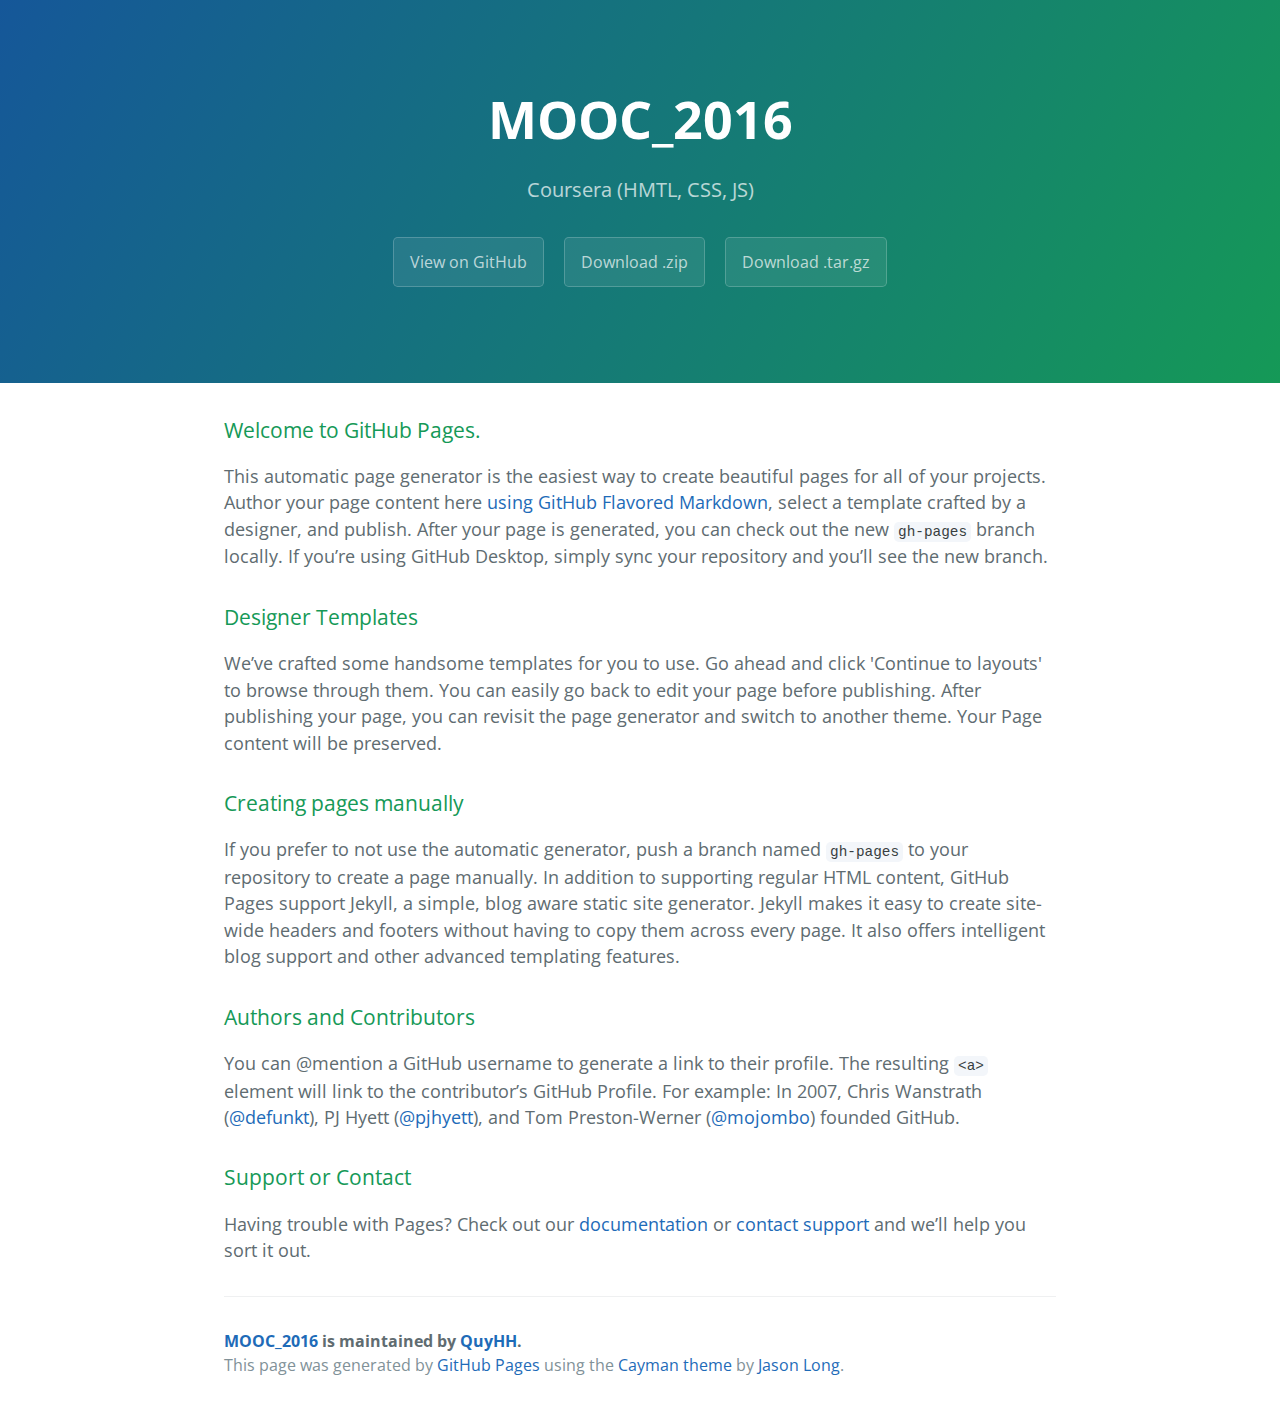
<file: index.html>
<!DOCTYPE html>
<html lang="en-us">
  <head>
    <meta charset="UTF-8">
    <title>MOOC_2016 by QuyHH</title>
    <meta name="viewport" content="width=device-width, initial-scale=1">
    <link rel="stylesheet" type="text/css" href="stylesheets/normalize.css" media="screen">
    <link href='https://fonts.googleapis.com/css?family=Open+Sans:400,700' rel='stylesheet' type='text/css'>
    <link rel="stylesheet" type="text/css" href="stylesheets/stylesheet.css" media="screen">
    <link rel="stylesheet" type="text/css" href="stylesheets/github-light.css" media="screen">
  </head>
  <body>
    <section class="page-header">
      <h1 class="project-name">MOOC_2016</h1>
      <h2 class="project-tagline">Coursera (HMTL, CSS, JS)</h2>
      <a href="https://github.com/QuyHH/MOOC_2016" class="btn">View on GitHub</a>
      <a href="https://github.com/QuyHH/MOOC_2016/zipball/master" class="btn">Download .zip</a>
      <a href="https://github.com/QuyHH/MOOC_2016/tarball/master" class="btn">Download .tar.gz</a>
    </section>

    <section class="main-content">
      <h3>
<a id="welcome-to-github-pages" class="anchor" href="#welcome-to-github-pages" aria-hidden="true"><span aria-hidden="true" class="octicon octicon-link"></span></a>Welcome to GitHub Pages.</h3>

<p>This automatic page generator is the easiest way to create beautiful pages for all of your projects. Author your page content here <a href="https://guides.github.com/features/mastering-markdown/">using GitHub Flavored Markdown</a>, select a template crafted by a designer, and publish. After your page is generated, you can check out the new <code>gh-pages</code> branch locally. If you’re using GitHub Desktop, simply sync your repository and you’ll see the new branch.</p>

<h3>
<a id="designer-templates" class="anchor" href="#designer-templates" aria-hidden="true"><span aria-hidden="true" class="octicon octicon-link"></span></a>Designer Templates</h3>

<p>We’ve crafted some handsome templates for you to use. Go ahead and click 'Continue to layouts' to browse through them. You can easily go back to edit your page before publishing. After publishing your page, you can revisit the page generator and switch to another theme. Your Page content will be preserved.</p>

<h3>
<a id="creating-pages-manually" class="anchor" href="#creating-pages-manually" aria-hidden="true"><span aria-hidden="true" class="octicon octicon-link"></span></a>Creating pages manually</h3>

<p>If you prefer to not use the automatic generator, push a branch named <code>gh-pages</code> to your repository to create a page manually. In addition to supporting regular HTML content, GitHub Pages support Jekyll, a simple, blog aware static site generator. Jekyll makes it easy to create site-wide headers and footers without having to copy them across every page. It also offers intelligent blog support and other advanced templating features.</p>

<h3>
<a id="authors-and-contributors" class="anchor" href="#authors-and-contributors" aria-hidden="true"><span aria-hidden="true" class="octicon octicon-link"></span></a>Authors and Contributors</h3>

<p>You can @mention a GitHub username to generate a link to their profile. The resulting <code>&lt;a&gt;</code> element will link to the contributor’s GitHub Profile. For example: In 2007, Chris Wanstrath (<a href="https://github.com/defunkt" class="user-mention">@defunkt</a>), PJ Hyett (<a href="https://github.com/pjhyett" class="user-mention">@pjhyett</a>), and Tom Preston-Werner (<a href="https://github.com/mojombo" class="user-mention">@mojombo</a>) founded GitHub.</p>

<h3>
<a id="support-or-contact" class="anchor" href="#support-or-contact" aria-hidden="true"><span aria-hidden="true" class="octicon octicon-link"></span></a>Support or Contact</h3>

<p>Having trouble with Pages? Check out our <a href="https://help.github.com/pages">documentation</a> or <a href="https://github.com/contact">contact support</a> and we’ll help you sort it out.</p>

      <footer class="site-footer">
        <span class="site-footer-owner"><a href="https://github.com/QuyHH/MOOC_2016">MOOC_2016</a> is maintained by <a href="https://github.com/QuyHH">QuyHH</a>.</span>

        <span class="site-footer-credits">This page was generated by <a href="https://pages.github.com">GitHub Pages</a> using the <a href="https://github.com/jasonlong/cayman-theme">Cayman theme</a> by <a href="https://twitter.com/jasonlong">Jason Long</a>.</span>
      </footer>

    </section>

  
  </body>
</html>
</file>
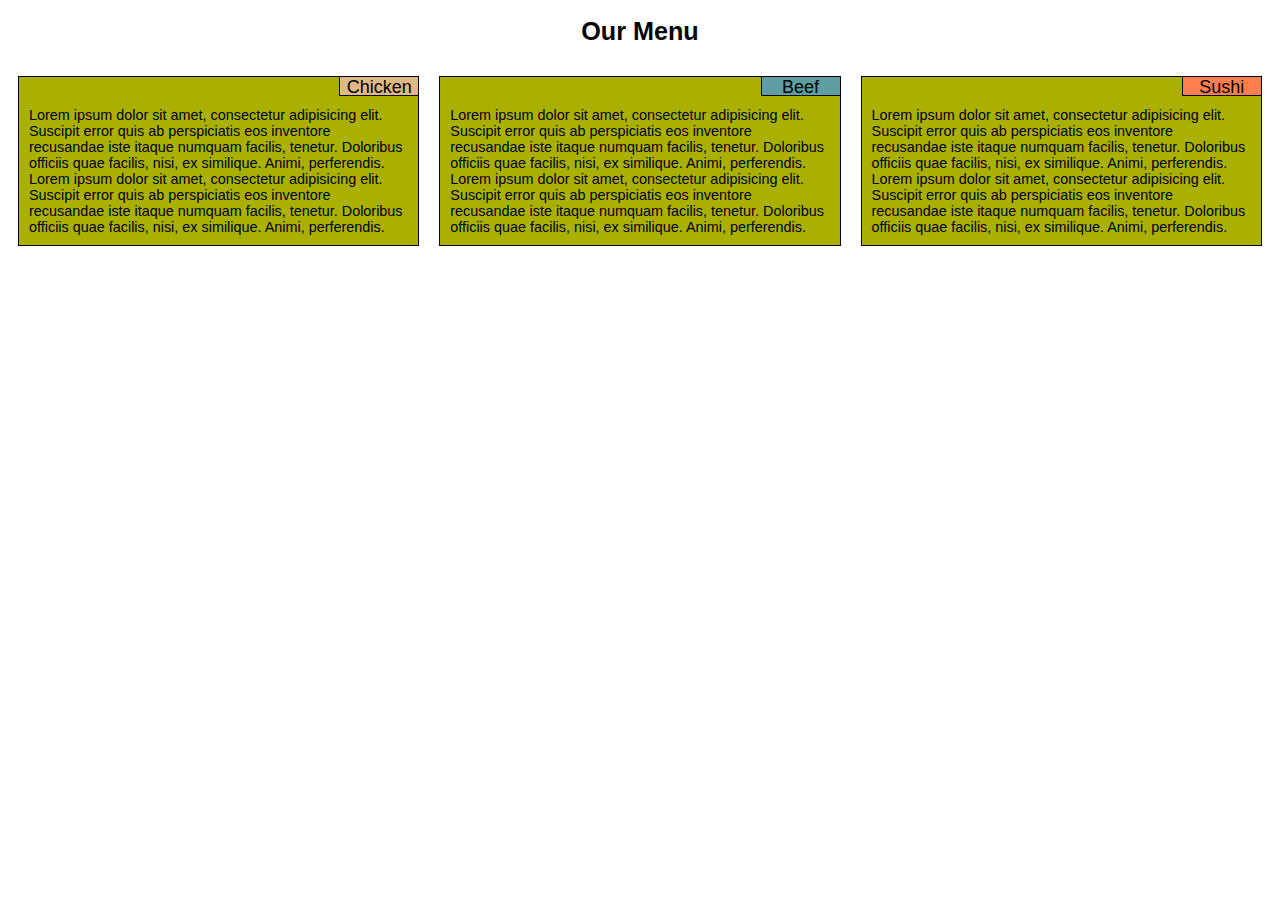
<file: w2_assignment/index.html>
<!DOCTYPE html>
<html>
<head>
<meta charset="utf-8">
<meta name="viewport" content="width=device-width, initial-scale=1">
<title>Week2 Assignment</title>
<link rel="stylesheet" type = "text/css" href="css/mycss.css">
</head>
<body>
<h1>Our Menu</h1>

<div class="row">
  <div class="col-lg-4 col-md-6 col-sm-12">
  	<p class="title chicken_color">Chicken</p>
  	<p class="dummytext">Lorem ipsum dolor sit amet, consectetur adipisicing elit. Suscipit error quis ab perspiciatis eos inventore recusandae iste itaque numquam facilis, tenetur. Doloribus officiis quae facilis, nisi, ex similique. Animi, perferendis.
  	Lorem ipsum dolor sit amet, consectetur adipisicing elit. Suscipit error quis ab perspiciatis eos inventore recusandae iste itaque numquam facilis, tenetur. Doloribus officiis quae facilis, nisi, ex similique. Animi, perferendis.</p>
  </div>
  <div class="col-lg-4 col-md-6 col-sm-12">
  	<p class="title beef_color">Beef</p>
  	<p class="dummytext">Lorem ipsum dolor sit amet, consectetur adipisicing elit. Suscipit error quis ab perspiciatis eos inventore recusandae iste itaque numquam facilis, tenetur. Doloribus officiis quae facilis, nisi, ex similique. Animi, perferendis.
  	Lorem ipsum dolor sit amet, consectetur adipisicing elit. Suscipit error quis ab perspiciatis eos inventore recusandae iste itaque numquam facilis, tenetur. Doloribus officiis quae facilis, nisi, ex similique. Animi, perferendis.</p>
  </div>
  <div class="col-lg-4 col-md-12 col-sm-12">
  	<p class="title sushi_color">Sushi</p>
  	<p class="dummytext">Lorem ipsum dolor sit amet, consectetur adipisicing elit. Suscipit error quis ab perspiciatis eos inventore recusandae iste itaque numquam facilis, tenetur. Doloribus officiis quae facilis, nisi, ex similique. Animi, perferendis.
  	Lorem ipsum dolor sit amet, consectetur adipisicing elit. Suscipit error quis ab perspiciatis eos inventore recusandae iste itaque numquam facilis, tenetur. Doloribus officiis quae facilis, nisi, ex similique. Animi, perferendis.</p>
  </div>
</div>
</body>
</html>
</file>
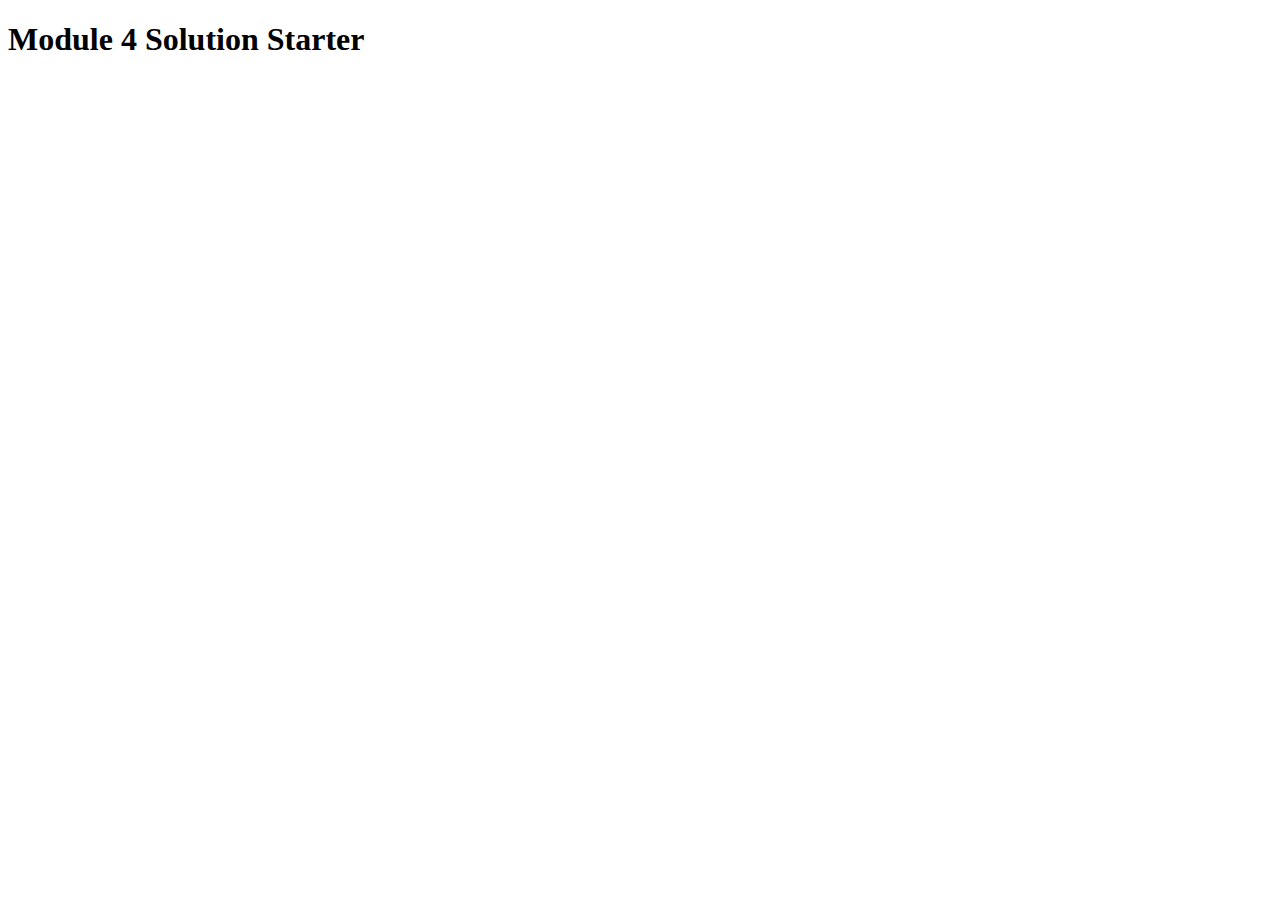
<file: w4_assignment/index.html>
<!DOCTYPE html>
<html>
<head>
  <meta charset="utf-8">
  <title>Module 4 Solution Starter</title>
  <script>
    var names = []; // DO NOT REMOVE
  </script>
  <script src="SpeakHello.js"></script>
  <script src="SpeakGoodBye.js"></script>
  <script src="script.js"></script>
</head>
<body>
  <h1>Module 4 Solution Starter</h1>
</body>
</html>
</file>
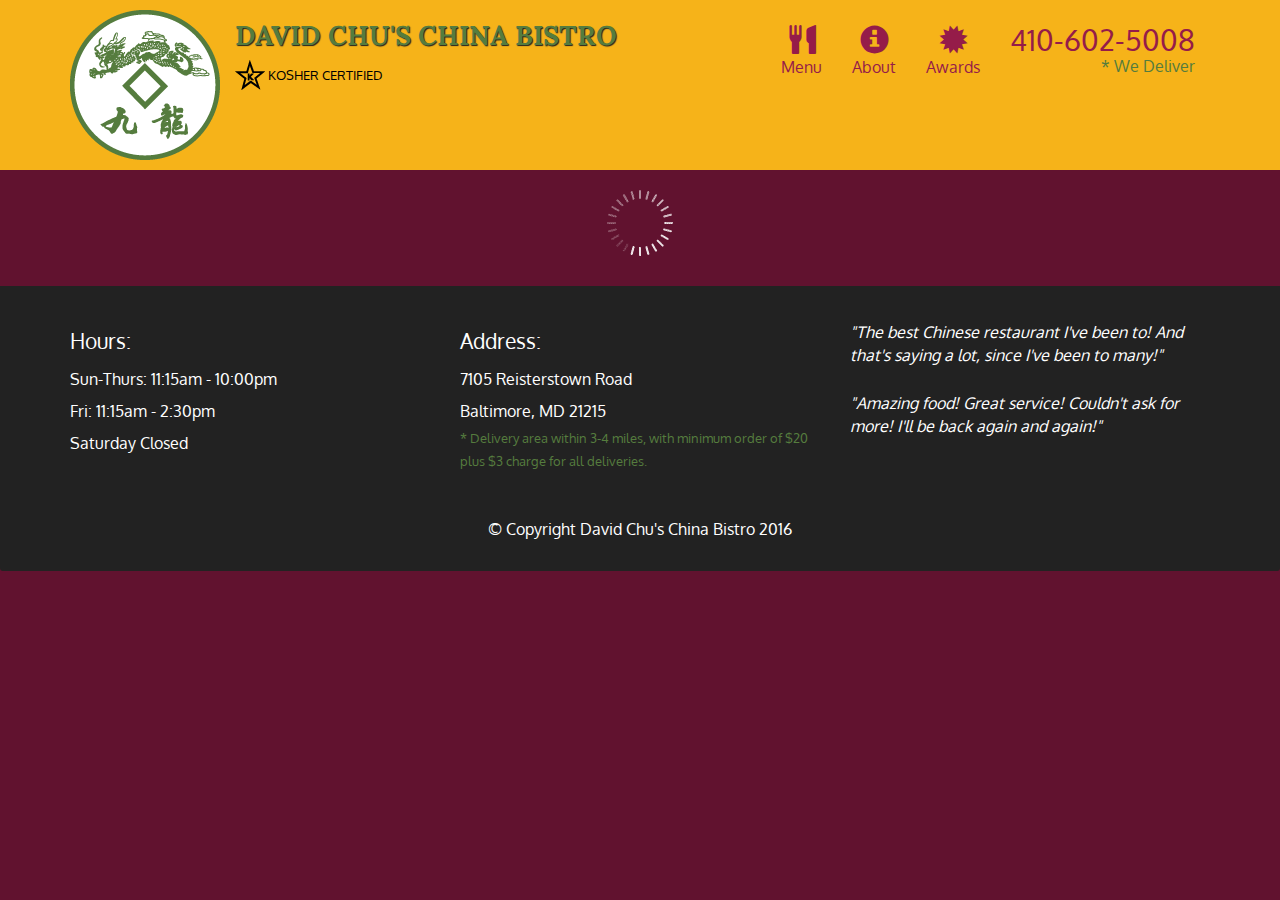
<file: w5_assignment/index.html>
<!doctype html>
<html lang="en">
  <head>
    <meta charset="utf-8">
    <meta http-equiv="X-UA-Compatible" content="IE=edge">
    <meta name="viewport" content="width=device-width, initial-scale=1">
    <title>David Chu's China Bistro</title>
    <link rel="stylesheet" href="css/bootstrap.min.css">
    <link rel="stylesheet" href="css/styles.css">
    <link href='https://fonts.googleapis.com/css?family=Oxygen:400,300,700' rel='stylesheet' type='text/css'>
    <link href='https://fonts.googleapis.com/css?family=Lora' rel='stylesheet' type='text/css'>
  </head>
<body>
  <header>
    <nav id="header-nav" class="navbar navbar-default">
      <div class="container">
        <div class="navbar-header">
          <a href="index.html" class="pull-left visible-md visible-lg">
            <div id="logo-img" alt="Logo image"></div>
          </a>

          <div class="navbar-brand">
            <a href="index.html"><h1>David Chu's China Bistro</h1></a>
            <p>
              <img src="images/star-k-logo.png" alt="Kosher certification">
              <span>Kosher Certified</span>
            </p>
          </div>

          <button id="navbarToggle" type="button" class="navbar-toggle collapsed" data-toggle="collapse" data-target="#collapsable-nav" aria-expanded="false">
            <span class="sr-only">Toggle navigation</span>
            <span class="icon-bar"></span>
            <span class="icon-bar"></span>
            <span class="icon-bar"></span>
          </button>
        </div>
        
        <div id="collapsable-nav" class="collapse navbar-collapse">
           <ul id="nav-list" class="nav navbar-nav navbar-right">
            <li id="navHomeButton" class="visible-xs active">
              <a href="index.html">
                <span class="glyphicon glyphicon-home"></span> Home</a>
            </li>
            <li id="navMenuButton">
              <a href="#" onclick="$dc.loadMenuCategories();">
                <span class="glyphicon glyphicon-cutlery"></span><br class="hidden-xs"> Menu</a>
            </li>
            <li>
              <a href="#">
                <span class="glyphicon glyphicon-info-sign"></span><br class="hidden-xs"> About</a>
            </li>
            <li>
              <a href="#">
                <span class="glyphicon glyphicon-certificate"></span><br class="hidden-xs"> Awards</a>
            </li>
            <li id="phone" class="hidden-xs">
              <a href="tel:410-602-5008">
                <span>410-602-5008</span></a><div>* We Deliver</div>
            </li>
          </ul><!-- #nav-list -->
        </div><!-- .collapse .navbar-collapse -->
      </div><!-- .container -->
    </nav><!-- #header-nav -->
  </header>

  <div id="call-btn" class="visible-xs">
    <a class="btn" href="tel:410-602-5008">
    <span class="glyphicon glyphicon-earphone"></span>
    410-602-5008
    </a>
  </div>
  <div id="xs-deliver" class="text-center visible-xs">* We Deliver</div>

  <div id="main-content" class="container"></div>

  <footer class="panel-footer">
    <div class="container">
      <div class="row">
        <section id="hours" class="col-sm-4">
          <span>Hours:</span><br>
          Sun-Thurs: 11:15am - 10:00pm<br>
          Fri: 11:15am - 2:30pm<br>
          Saturday Closed
          <hr class="visible-xs">
        </section>
        <section id="address" class="col-sm-4">
          <span>Address:</span><br>
          7105 Reisterstown Road<br>
          Baltimore, MD 21215
          <p>* Delivery area within 3-4 miles, with minimum order of $20 plus $3 charge for all deliveries.</p>
          <hr class="visible-xs">
        </section>
        <section id="testimonials" class="col-sm-4">
          <p>"The best Chinese restaurant I've been to! And that's saying a lot, since I've been to many!"</p>
          <p>"Amazing food! Great service! Couldn't ask for more! I'll be back again and again!"</p>
        </section>
      </div>
      <div class="text-center">&copy; Copyright David Chu's China Bistro 2016</div>
    </div>
  </footer>

  <!-- jQuery (Bootstrap JS plugins depend on it) -->
  <script src="js/jquery-2.1.4.min.js"></script>
  <script src="js/bootstrap.min.js"></script>
  <script src="js/ajax-utils.js"></script>
  <script src="js/script.js"></script>
</body>
</html>
</file>
<file: stylesheets/stylesheet.css>
* {
  box-sizing: border-box; }

body {
  padding: 0;
  margin: 0;
  font-family: "Open Sans", "Helvetica Neue", Helvetica, Arial, sans-serif;
  font-size: 16px;
  line-height: 1.5;
  color: #606c71; }

a {
  color: #1e6bb8;
  text-decoration: none; }
  a:hover {
    text-decoration: underline; }

.btn {
  display: inline-block;
  margin-bottom: 1rem;
  color: rgba(255, 255, 255, 0.7);
  background-color: rgba(255, 255, 255, 0.08);
  border-color: rgba(255, 255, 255, 0.2);
  border-style: solid;
  border-width: 1px;
  border-radius: 0.3rem;
  transition: color 0.2s, background-color 0.2s, border-color 0.2s; }
  .btn + .btn {
    margin-left: 1rem; }

.btn:hover {
  color: rgba(255, 255, 255, 0.8);
  text-decoration: none;
  background-color: rgba(255, 255, 255, 0.2);
  border-color: rgba(255, 255, 255, 0.3); }

@media screen and (min-width: 64em) {
  .btn {
    padding: 0.75rem 1rem; } }

@media screen and (min-width: 42em) and (max-width: 64em) {
  .btn {
    padding: 0.6rem 0.9rem;
    font-size: 0.9rem; } }

@media screen and (max-width: 42em) {
  .btn {
    display: block;
    width: 100%;
    padding: 0.75rem;
    font-size: 0.9rem; }
    .btn + .btn {
      margin-top: 1rem;
      margin-left: 0; } }

.page-header {
  color: #fff;
  text-align: center;
  background-color: #159957;
  background-image: linear-gradient(120deg, #155799, #159957); }

@media screen and (min-width: 64em) {
  .page-header {
    padding: 5rem 6rem; } }

@media screen and (min-width: 42em) and (max-width: 64em) {
  .page-header {
    padding: 3rem 4rem; } }

@media screen and (max-width: 42em) {
  .page-header {
    padding: 2rem 1rem; } }

.project-name {
  margin-top: 0;
  margin-bottom: 0.1rem; }

@media screen and (min-width: 64em) {
  .project-name {
    font-size: 3.25rem; } }

@media screen and (min-width: 42em) and (max-width: 64em) {
  .project-name {
    font-size: 2.25rem; } }

@media screen and (max-width: 42em) {
  .project-name {
    font-size: 1.75rem; } }

.project-tagline {
  margin-bottom: 2rem;
  font-weight: normal;
  opacity: 0.7; }

@media screen and (min-width: 64em) {
  .project-tagline {
    font-size: 1.25rem; } }

@media screen and (min-width: 42em) and (max-width: 64em) {
  .project-tagline {
    font-size: 1.15rem; } }

@media screen and (max-width: 42em) {
  .project-tagline {
    font-size: 1rem; } }

.main-content :first-child {
  margin-top: 0; }
.main-content img {
  max-width: 100%; }
.main-content h1, .main-content h2, .main-content h3, .main-content h4, .main-content h5, .main-content h6 {
  margin-top: 2rem;
  margin-bottom: 1rem;
  font-weight: normal;
  color: #159957; }
.main-content p {
  margin-bottom: 1em; }
.main-content code {
  padding: 2px 4px;
  font-family: Consolas, "Liberation Mono", Menlo, Courier, monospace;
  font-size: 0.9rem;
  color: #383e41;
  background-color: #f3f6fa;
  border-radius: 0.3rem; }
.main-content pre {
  padding: 0.8rem;
  margin-top: 0;
  margin-bottom: 1rem;
  font: 1rem Consolas, "Liberation Mono", Menlo, Courier, monospace;
  color: #567482;
  word-wrap: normal;
  background-color: #f3f6fa;
  border: solid 1px #dce6f0;
  border-radius: 0.3rem; }
  .main-content pre > code {
    padding: 0;
    margin: 0;
    font-size: 0.9rem;
    color: #567482;
    word-break: normal;
    white-space: pre;
    background: transparent;
    border: 0; }
.main-content .highlight {
  margin-bottom: 1rem; }
  .main-content .highlight pre {
    margin-bottom: 0;
    word-break: normal; }
.main-content .highlight pre, .main-content pre {
  padding: 0.8rem;
  overflow: auto;
  font-size: 0.9rem;
  line-height: 1.45;
  border-radius: 0.3rem; }
.main-content pre code, .main-content pre tt {
  display: inline;
  max-width: initial;
  padding: 0;
  margin: 0;
  overflow: initial;
  line-height: inherit;
  word-wrap: normal;
  background-color: transparent;
  border: 0; }
  .main-content pre code:before, .main-content pre code:after, .main-content pre tt:before, .main-content pre tt:after {
    content: normal; }
.main-content ul, .main-content ol {
  margin-top: 0; }
.main-content blockquote {
  padding: 0 1rem;
  margin-left: 0;
  color: #819198;
  border-left: 0.3rem solid #dce6f0; }
  .main-content blockquote > :first-child {
    margin-top: 0; }
  .main-content blockquote > :last-child {
    margin-bottom: 0; }
.main-content table {
  display: block;
  width: 100%;
  overflow: auto;
  word-break: normal;
  word-break: keep-all; }
  .main-content table th {
    font-weight: bold; }
  .main-content table th, .main-content table td {
    padding: 0.5rem 1rem;
    border: 1px solid #e9ebec; }
.main-content dl {
  padding: 0; }
  .main-content dl dt {
    padding: 0;
    margin-top: 1rem;
    font-size: 1rem;
    font-weight: bold; }
  .main-content dl dd {
    padding: 0;
    margin-bottom: 1rem; }
.main-content hr {
  height: 2px;
  padding: 0;
  margin: 1rem 0;
  background-color: #eff0f1;
  border: 0; }

@media screen and (min-width: 64em) {
  .main-content {
    max-width: 64rem;
    padding: 2rem 6rem;
    margin: 0 auto;
    font-size: 1.1rem; } }

@media screen and (min-width: 42em) and (max-width: 64em) {
  .main-content {
    padding: 2rem 4rem;
    font-size: 1.1rem; } }

@media screen and (max-width: 42em) {
  .main-content {
    padding: 2rem 1rem;
    font-size: 1rem; } }

.site-footer {
  padding-top: 2rem;
  margin-top: 2rem;
  border-top: solid 1px #eff0f1; }

.site-footer-owner {
  display: block;
  font-weight: bold; }

.site-footer-credits {
  color: #819198; }

@media screen and (min-width: 64em) {
  .site-footer {
    font-size: 1rem; } }

@media screen and (min-width: 42em) and (max-width: 64em) {
  .site-footer {
    font-size: 1rem; } }

@media screen and (max-width: 42em) {
  .site-footer {
    font-size: 0.9rem; } }
</file>
<file: stylesheets/github-light.css>
/*
The MIT License (MIT)

Copyright (c) 2016 GitHub, Inc.

Permission is hereby granted, free of charge, to any person obtaining a copy
of this software and associated documentation files (the "Software"), to deal
in the Software without restriction, including without limitation the rights
to use, copy, modify, merge, publish, distribute, sublicense, and/or sell
copies of the Software, and to permit persons to whom the Software is
furnished to do so, subject to the following conditions:

The above copyright notice and this permission notice shall be included in all
copies or substantial portions of the Software.

THE SOFTWARE IS PROVIDED "AS IS", WITHOUT WARRANTY OF ANY KIND, EXPRESS OR
IMPLIED, INCLUDING BUT NOT LIMITED TO THE WARRANTIES OF MERCHANTABILITY,
FITNESS FOR A PARTICULAR PURPOSE AND NONINFRINGEMENT. IN NO EVENT SHALL THE
AUTHORS OR COPYRIGHT HOLDERS BE LIABLE FOR ANY CLAIM, DAMAGES OR OTHER
LIABILITY, WHETHER IN AN ACTION OF CONTRACT, TORT OR OTHERWISE, ARISING FROM,
OUT OF OR IN CONNECTION WITH THE SOFTWARE OR THE USE OR OTHER DEALINGS IN THE
SOFTWARE.

*/

.pl-c /* comment */ {
  color: #969896;
}

.pl-c1 /* constant, variable.other.constant, support, meta.property-name, support.constant, support.variable, meta.module-reference, markup.raw, meta.diff.header */,
.pl-s .pl-v /* string variable */ {
  color: #0086b3;
}

.pl-e /* entity */,
.pl-en /* entity.name */ {
  color: #795da3;
}

.pl-smi /* variable.parameter.function, storage.modifier.package, storage.modifier.import, storage.type.java, variable.other */,
.pl-s .pl-s1 /* string source */ {
  color: #333;
}

.pl-ent /* entity.name.tag */ {
  color: #63a35c;
}

.pl-k /* keyword, storage, storage.type */ {
  color: #a71d5d;
}

.pl-s /* string */,
.pl-pds /* punctuation.definition.string, string.regexp.character-class */,
.pl-s .pl-pse .pl-s1 /* string punctuation.section.embedded source */,
.pl-sr /* string.regexp */,
.pl-sr .pl-cce /* string.regexp constant.character.escape */,
.pl-sr .pl-sre /* string.regexp source.ruby.embedded */,
.pl-sr .pl-sra /* string.regexp string.regexp.arbitrary-repitition */ {
  color: #183691;
}

.pl-v /* variable */ {
  color: #ed6a43;
}

.pl-id /* invalid.deprecated */ {
  color: #b52a1d;
}

.pl-ii /* invalid.illegal */ {
  color: #f8f8f8;
  background-color: #b52a1d;
}

.pl-sr .pl-cce /* string.regexp constant.character.escape */ {
  font-weight: bold;
  color: #63a35c;
}

.pl-ml /* markup.list */ {
  color: #693a17;
}

.pl-mh /* markup.heading */,
.pl-mh .pl-en /* markup.heading entity.name */,
.pl-ms /* meta.separator */ {
  font-weight: bold;
  color: #1d3e81;
}

.pl-mq /* markup.quote */ {
  color: #008080;
}

.pl-mi /* markup.italic */ {
  font-style: italic;
  color: #333;
}

.pl-mb /* markup.bold */ {
  font-weight: bold;
  color: #333;
}

.pl-md /* markup.deleted, meta.diff.header.from-file */ {
  color: #bd2c00;
  background-color: #ffecec;
}

.pl-mi1 /* markup.inserted, meta.diff.header.to-file */ {
  color: #55a532;
  background-color: #eaffea;
}

.pl-mdr /* meta.diff.range */ {
  font-weight: bold;
  color: #795da3;
}

.pl-mo /* meta.output */ {
  color: #1d3e81;
}
</file>
<file: w2_assignment/css/mycss.css>
/********** Base styles **********/
* {
  box-sizing: border-box;
}

body{
  font-family: Arial, Helvetica, sans-serif;
  color: black;
  font-size: 90%;
}

h1 {
  margin-bottom: 30px;
  text-align: center;
  font-size:1.75em;
}

p.dummytext {
  border: 1px solid black;
  background-color: #AAB000;
  padding: 30px 10px 10px 10px;
  margin: 0px 10px 10px 10px;
  font-size: 1em;
}

p.title{
  height: 20px;
  width: 80px;
  text-align: center;
  font-size:1.25em;
  margin-top: 0;
  margin-bottom: 20px;
  border: 1px solid black;
  position: absolute;
  right: 10px
}

p.chicken_color{
  background-color: #DEB887;
}

p.beef_color{
  background-color: #5F9EA0;
}

p.sushi_color{
  background-color: #FF7F50;
}

/* Simple Responsive Framework. */
.row {
  width: 100%;
}

/********** Desktop view **********/
@media (min-width: 992px) {
  .col-lg-1, .col-lg-2, .col-lg-3, .col-lg-4, .col-lg-5, .col-lg-6, .col-lg-7, .col-lg-8, .col-lg-9, .col-lg-10, .col-lg-11, .col-lg-12 {
    float: left;
    position: relative;
  }
  .col-lg-1 {
    width: 8.33%;
  }
  .col-lg-2 {
    width: 16.66%;
  }
  .col-lg-3 {
    width: 25%;
  }
  .col-lg-4 {
    width: 33.33%;
  }
  .col-lg-5 {
    width: 41.66%;
  }
  .col-lg-6 {
    width: 50%;
  }
  .col-lg-7 {
    width: 58.33%;
  }
  .col-lg-8 {
    width: 66.66%;
  }
  .col-lg-9 {
    width: 74.99%;
  }
  .col-lg-10 {
    width: 83.33%;
  }
  .col-lg-11 {
    width: 91.66%;
  }
  .col-lg-12 {
    width: 100%;
  }
}

/********** Tablet view **********/
@media (min-width: 768px) and (max-width: 991px) {
  .col-md-1, .col-md-2, .col-md-3, .col-md-4, .col-md-5, .col-md-6, .col-md-7, .col-md-8, .col-md-9, .col-md-10, .col-md-11, .col-md-12 {
    float: left;
    position: relative;
  }
  .col-md-1 {
    width: 8.33%;
  }
  .col-md-2 {
    width: 16.66%;
  }
  .col-md-3 {
    width: 25%;
  }
  .col-md-4 {
    width: 33.33%;
  }
  .col-md-5 {
    width: 41.66%;
  }
  .col-md-6 {
    width: 50%;
  }
  .col-md-7 {
    width: 58.33%;
  }
  .col-md-8 {
    width: 66.66%;
  }
  .col-md-9 {
    width: 74.99%;
  }
  .col-md-10 {
    width: 83.33%;
  }
  .col-md-11 {
    width: 91.66%;
  }
  .col-md-12 {
    width: 100%;
  }
}

/********** Tablet view **********/
@media (max-width: 767px) {
  .col-sm-1, .col-sm-2, .col-sm-3, .col-sm-4, .col-sm-5, .col-sm-6, .col-sm-7, .col-sm-8, .col-sm-9, .col-sm-10, .col-sm-11, .col-sm-12 {
    float: left;
    position: relative;
  }
  .col-sm-1 {
    width: 8.33%;
  }
  .col-sm-2 {
    width: 16.66%;
  }
  .col-sm-3 {
    width: 25%;
  }
  .col-sm-4 {
    width: 33.33%;
  }
  .col-sm-5 {
    width: 41.66%;
  }
  .col-sm-6 {
    width: 50%;
  }
  .col-sm-7 {
    width: 58.33%;
  }
  .col-sm-8 {
    width: 66.66%;
  }
  .col-sm-9 {
    width: 74.99%;
  }
  .col-sm-10 {
    width: 83.33%;
  }
  .col-sm-11 {
    width: 91.66%;
  }
  .col-sm-12 {
    width: 100%;
  }
}
</file>
<file: w5_assignment/css/styles.css>
body {
  font-size: 16px;
  color: #fff;
  background-color: #61122f;
  font-family: 'Oxygen', sans-serif;
}

/** HEADER **/
#header-nav {
  background-color: #f6b319;
  border-radius: 0;
  border: 0;
}

#logo-img {
  background: url('../images/restaurant-logo_large.png') no-repeat;
  width: 150px;
  height: 150px;
  margin: 10px 15px 10px 0;
}

.navbar-brand {
  padding-top: 25px;
}
.navbar-brand h1 { /* Restaurant name */
  font-family: 'Lora', serif;
  color: #557c3e;
  font-size: 1.5em;
  text-transform: uppercase;
  font-weight: bold;
  text-shadow: 1px 1px 1px #222;
  margin-top: 0;
  margin-bottom: 0;
  line-height: .75;
}
.navbar-brand a:hover, .navbar-brand a:focus {
  text-decoration: none;
}
.navbar-brand p { /* Kosher cert */
  color: #000;
  text-transform: uppercase;
  font-size: .7em;
  margin-top: 15px;
}
.navbar-brand p span { /* Star-K */
  vertical-align: middle;
}

#nav-list {
  margin-top: 10px;
}
#nav-list a {
  color: #951C49;
  text-align: center;
}
#nav-list a:hover {
  background: #E7E7E7;
}
#nav-list a span {
  font-size: 1.8em;
}

#phone {
  margin-top: 5px;
}
#phone a { /* Phone number */
  text-align: right;
  padding-bottom: 0;
}
#phone div { /* We Deliver */
  color: #557c3e;
  text-align: right;
  padding-right: 15px;
}

.navbar-header button.navbar-toggle, .navbar-header .icon-bar {
  border: 1px solid #61122f;
}
.navbar-header button.navbar-toggle {
  clear: both;
  margin-top: -30px;
}
/* END HEADER */

/* FOOTER */
.panel-footer {
  margin-top: 30px;
  padding-top: 35px;
  padding-bottom: 30px;
  background-color: #222;
  border-top: 0;
}
.panel-footer div.row {
  margin-bottom: 35px;
}
#hours, #address {
  line-height: 2;
}
#hours > span, #address > span {
  font-size: 1.3em;
}
#address p {
  color: #557c3e;
  font-size: .8em;
  line-height: 1.8;
}
#testimonials {
  font-style: italic;
}
#testimonials p:nth-child(2) {
  margin-top: 25px;
}
/* END FOOTER */



/* HOME PAGE */
.container .jumbotron {
  box-shadow: 0 0 50px #3F0C1F;
  border: 2px solid #3F0C1F;
}

#menu-tile, #specials-tile, #map-tile {
  height: 250px;
  width: 100%;
  margin-bottom: 15px;
  position: relative;
  border: 2px solid #3F0C1F;
  overflow: hidden;
}
#menu-tile:hover, #specials-tile:hover, #map-tile:hover {
  box-shadow: 0 1px 5px 1px #cccccc;
}
#menu-tile {
  background: url('../images/menu-tile.jpg') no-repeat;
  background-position: center;
}
#specials-tile {
  background: url('../images/specials-tile.jpg') no-repeat;
  background-position: center;
}
#menu-tile span, #specials-tile span, #map-tile span {
  position: absolute;
  bottom: 0;
  right: 0;
  width: 100%;
  text-align: center;
  font-size: 1.6em;
  text-transform: uppercase;
  background-color: #000;
  color: #fff;
  opacity: .8;
}
/* END HOME PAGE */

/* MENU CATEGORIES PAGE */
.category-tile { 
  position: relative;
  border: 2px solid #3F0C1F;
  overflow: hidden;
  width: 200px;
  height: 200px;
  margin: 0 auto 15px;
}
.category-tile span {
  position: absolute;
  bottom: 0;
  right: 0;
  width: 100%;
  text-align: center;
  font-size: 1.2em;
  text-transform: uppercase;
  background-color: #000;
  color: #fff;
  opacity: .8;
}
.category-tile:hover {
  box-shadow: 0 1px 5px 1px #cccccc;
}

#menu-categories-title + div {
  margin-bottom: 50px;
}
/* END MENU CATEGORIES PAGE */

/* SINGLE CATEGORY PAGE */
.menu-item-tile {
  margin-bottom: 25px;
}
.menu-item-tile hr {
  width: 80%;
}
.menu-item-tile .menu-item-price {
  font-size: 1.1em;
  text-align: right;
  margin-top: -15px;
  margin-right: -15px;
}
.menu-item-tile .menu-item-price span {
  font-size: .6em;
}
.menu-item-photo {
  position: relative;
  border: 2px solid #3F0C1F; 
  overflow: hidden;
  padding: 0;
  margin-right: -15px;
  margin-left: auto;
  margin-bottom: 20px;
  max-width: 250px;
}
.menu-item-photo div {
  position: absolute;
  bottom: 0;
  right: 0;
  width: 80px;
  background-color: #557c3e;
  text-align: center;
}
.menu-item-description {
  padding-right: 30px;
}
h3.menu-item-title {
  margin: 0 0 10px;
}
.menu-item-details {
  font-size: .9em;
  font-style: italic;
}
/* END SINGLE CATEGORY PAGE */


/********** Large devices only **********/
@media (min-width: 1200px) {
  .container .jumbotron {
    background: url('../images/jumbotron_1200.jpg') no-repeat;
    height: 675px;
  }
}

/********** Medium devices only **********/
@media (min-width: 992px) and (max-width: 1199px) {
  /* Header */
  #logo-img {
    background: url('../images/restaurant-logo_medium.png') no-repeat;
    width: 100px;
    height: 100px;
    margin: 5px 5px 5px 0;
  }
  /* End Header */

  /* Home Page */
  .container .jumbotron {
    background: url('../images/jumbotron_992.jpg') no-repeat;
    height: 558px;
  }
  /* End Home Page */
}

/********** Small devices only **********/
@media (min-width: 768px) and (max-width: 991px) {
  /* Home Page */
  .container .jumbotron {
    background: url('../images/jumbotron_768.jpg') no-repeat;
    height: 432px;
  }
  /* End Home Page */
}

/********** Extra small devices only **********/
@media (max-width: 767px) {
  /* Header */
  .navbar-brand {
    padding-top: 10px;
    height: 80px;
  }
  .navbar-brand h1 { /* Restaurant name */
    padding-top: 10px;
    font-size: 5vw; /* 1vw = 1% of viewport width */
  }
  .navbar-brand p { /* Kosher cert */
    font-size: .6em;
    margin-top: 12px;
  }
  .navbar-brand p img { /* Star-K */
    height: 20px;
  }

  #collapsable-nav a { /* Collapsed nav menu text */
    font-size: 1.2em;
  }
  #collapsable-nav a span { /* Collapsed nav menu glyph */
    font-size: 1em;
    margin-right: 5px;
  }

  #call-btn > a {
    font-size: 1.5em;
    display: block;
    margin: 0 20px;
    padding: 10px;
    border: 2px solid #fff;
    background-color: #f6b319;
    color: #951c49;
  }
  #xs-deliver {
    margin-top: 5px;
    font-size: .7em;
    letter-spacing: .1em;
    text-transform: uppercase;
  }
  /* End Header */

  /* Footer */
  .panel-footer section {
    margin-bottom: 30px;
    text-align: center;
  }
  .panel-footer section:nth-child(3) {
    margin-bottom: 0; /* margin already exists on the whole row */
  }
  .panel-footer section hr {
    width: 50%;
  }
  /* End Footer */

  /* Home Page */
  .container .jumbotron {
    margin-top: 30px;
    padding: 0;
  }
  #menu-tile, #specials-tile {
    width: 360px;
    margin: 0 auto 15px;
  }

  .menu-item-photo {
    margin-right: auto;
  }
  .menu-item-tile .menu-item-price {
    text-align: center;
  }
  .menu-item-description {
    text-align: center;;
  }
}


/********** Super extra small devices Only :-) (e.g., iPhone 4) **********/
@media (max-width: 479px) {
  /* Header */
  .navbar-brand h1 { /* Restaurant name */
    padding-top: 5px;
    font-size: 6vw;
  }
  /* End Header */
  
  /* Home page */
  #menu-tile, #specials-tile {
    width: 280px;
    margin: 0 auto 15px;
  }

  .col-xxs-12 {
    position: relative;
    min-height: 1px;
    padding-right: 15px;
    padding-left: 15px;
    float: left;
    width: 100%;
  }
}
</file>
